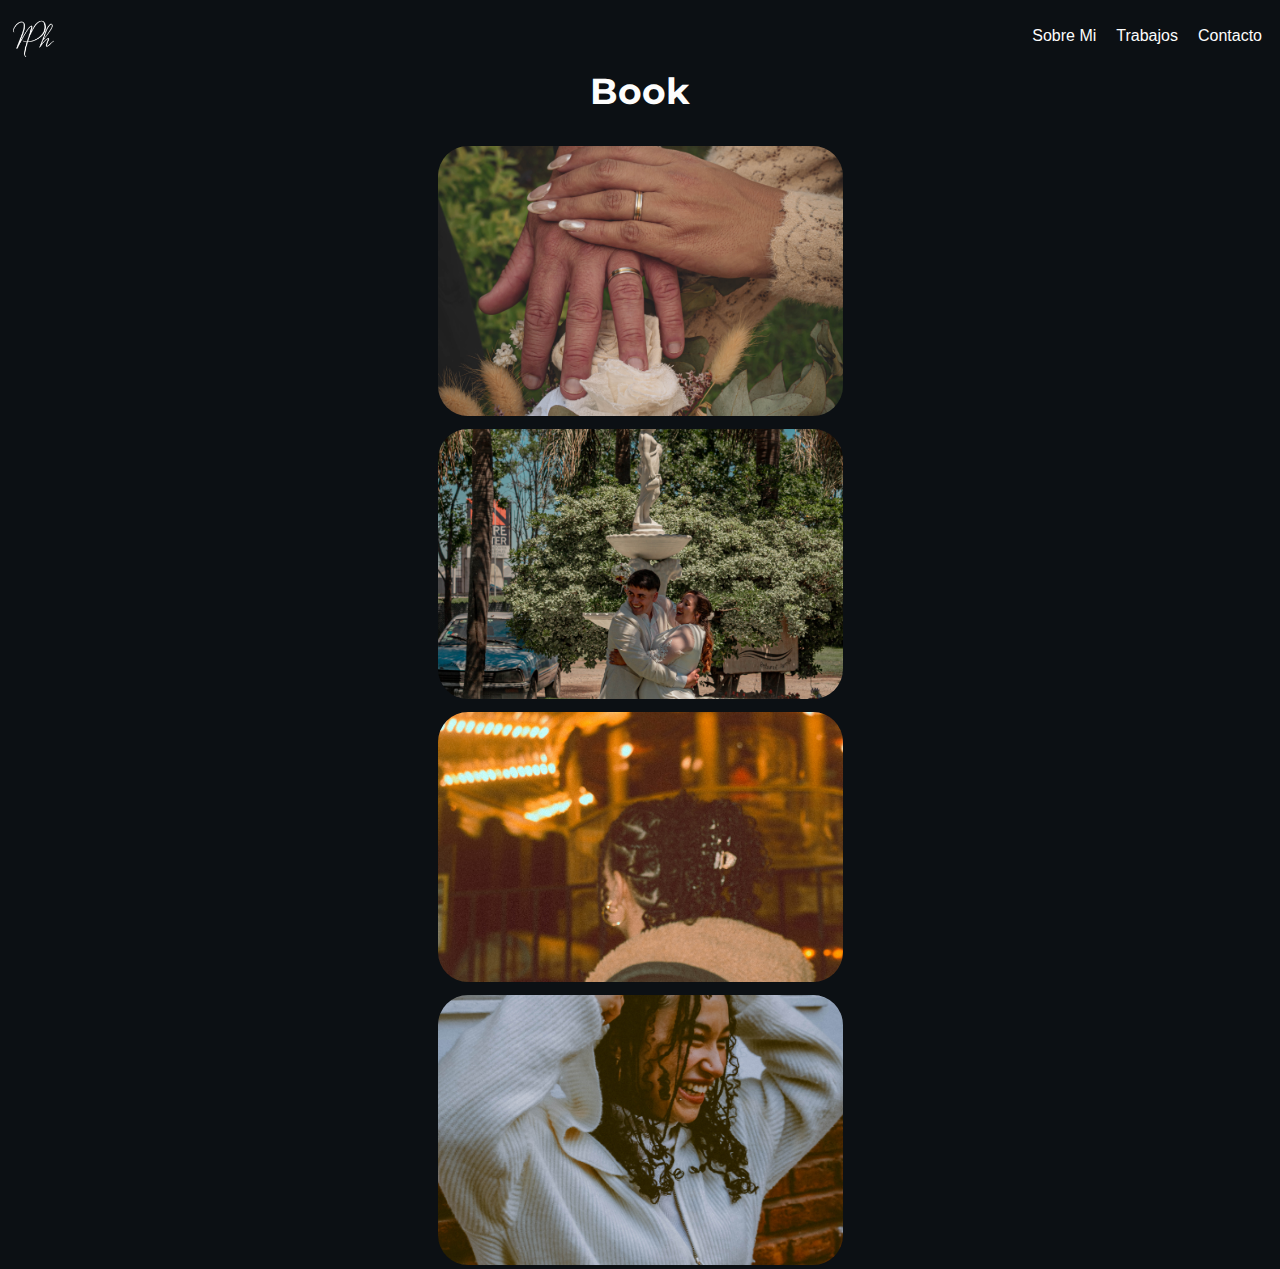
<file: pages/book.html>
<!DOCTYPE html>
<html lang="es">
<head>
    <meta charset="UTF-8">
    <meta name="viewport" content="width=device-width, initial-scale=1.0">

    <link href="https://fonts.googleapis.com/css2?family=Splash&display=swap" rel="stylesheet">

    <link href="https://fonts.googleapis.com/css2?family=Shalimar&family=Splash&display=swap" rel="stylesheet">

    <link rel="stylesheet" href="../assets/css/trabajos.css">

    <title>Book</title>
</head>
<body>
    <header class="header">
        <a class="logo" href="../index.html"><img src="../assets/resources/Firma.png" alt="Logo de NaelPH"></a>
            <nav class="nav">
            <ul>
                <li><a href="../index.html#aboutme">Sobre Mi</a></li>
                <li><a href="../index.html#jobs">Trabajos</a></li>
                <li><a href="../index.html#contact">Contacto</a></li>
            </ul>
            </nav>
        </header>

    <section class="card-section">
        <h1 class="title">Book</h1>
        <div class="card">
            <img src="../assets/resources/Trabajos/Book/IMG_9983_TIF.jpg" alt="">
        </div>
        <div class="card">
            <img src="../assets/resources/Trabajos/Book/DSC_0259.jpg" alt="">
        </div>
        <div class="card">
            <img src="../assets/resources/Trabajos/Book/DSC_0126.jpg" alt="">
        </div>
        <div class="card">
            <img src="../assets/resources/Trabajos/Book/DSC_0054.jpg" alt="">
        </div>
        <script src="../assets/js/script.js"></script>
</body>
</html>
</file>
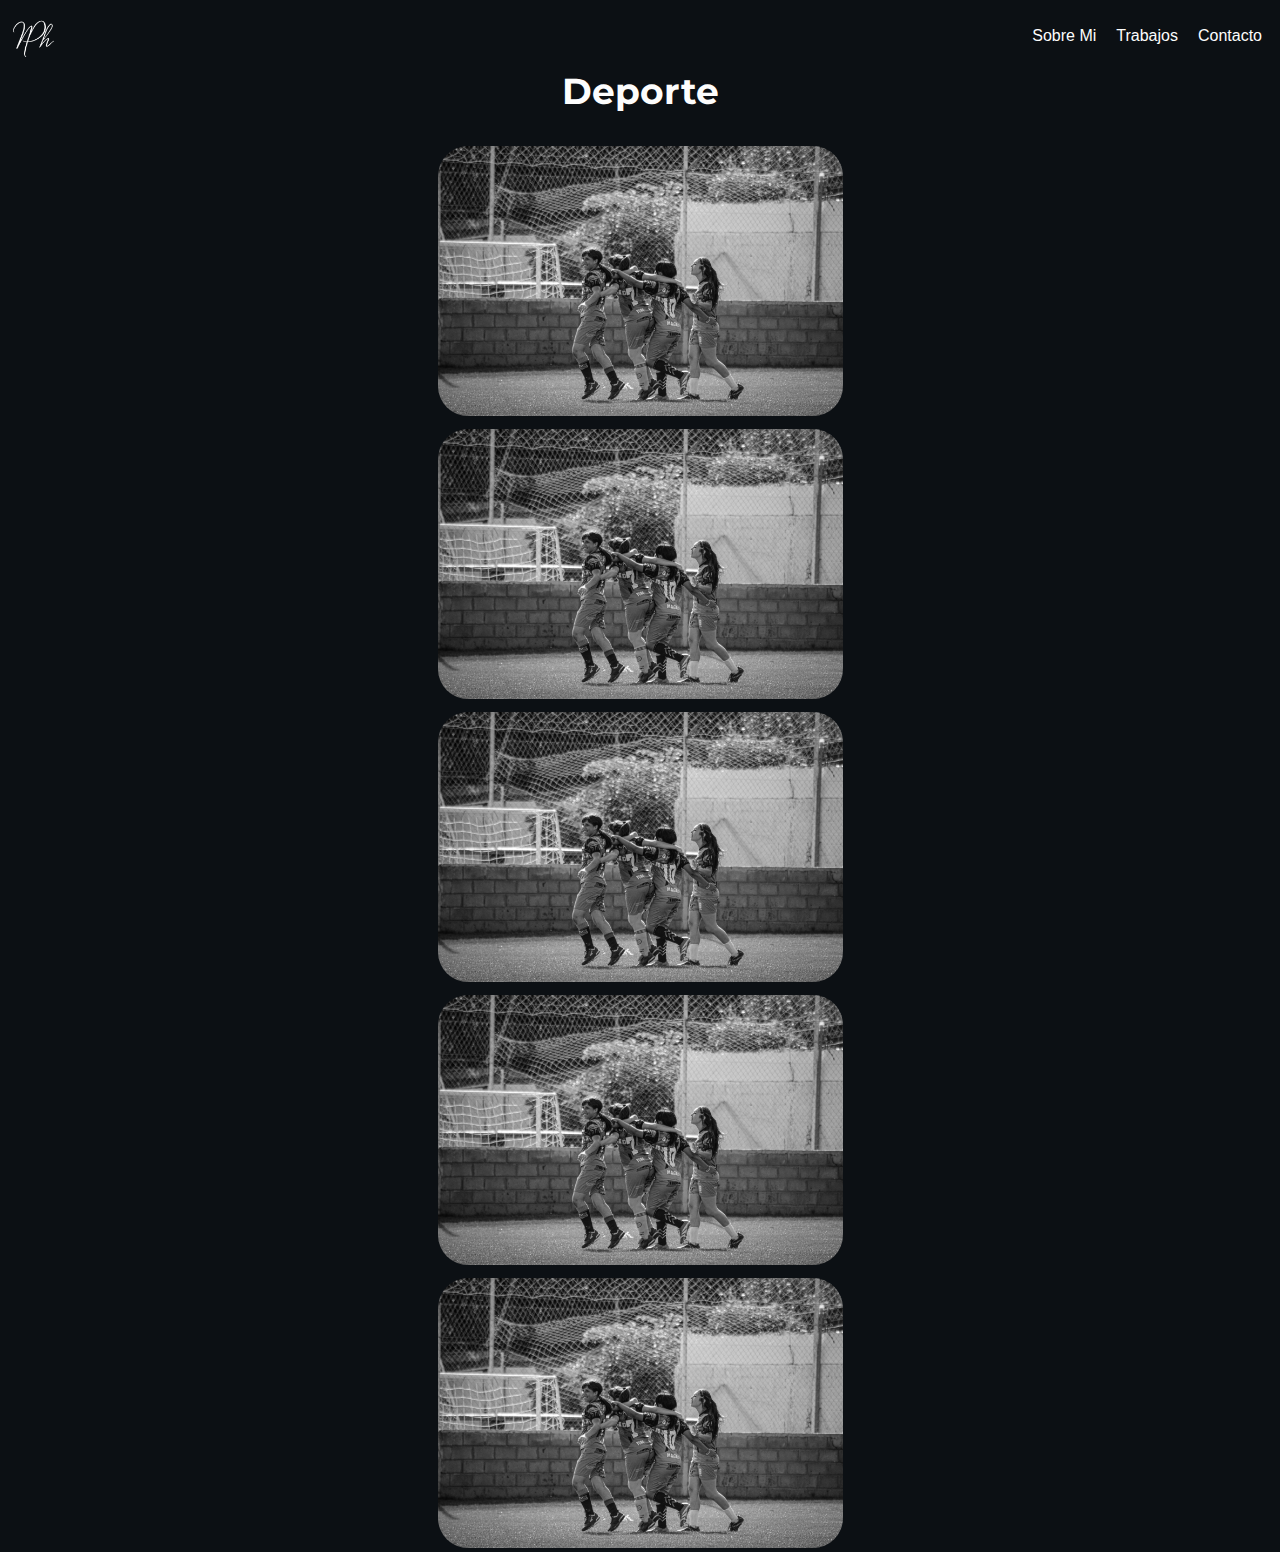
<file: pages/deporte.html>
<!DOCTYPE html>
<html lang="es">
<head>
    <meta charset="UTF-8">
    <meta name="viewport" content="width=device-width, initial-scale=1.0">

    <link href="https://fonts.googleapis.com/css2?family=Splash&display=swap" rel="stylesheet">

    <link href="https://fonts.googleapis.com/css2?family=Shalimar&family=Splash&display=swap" rel="stylesheet">

    <link rel="stylesheet" href="../assets/css/trabajos.css">

    <title>Deportes</title>
</head>
<body>
    <header class="header">
        <a class="logo" href="../index.html"><img src="../assets/resources/Firma.png" alt="Logo de NaelPH"></a>
            <nav class="nav">
            <ul>
                <li><a href="../index.html#aboutme">Sobre Mi</a></li>
                <li><a href="../index.html#jobs">Trabajos</a></li>
                <li><a href="../index.html#contact">Contacto</a></li>
            </ul>
            </nav>
        </header>

    <section class="card-section">
        <h1 class="title">Deporte</h1>
        <div class="card">
            <img src="../assets/resources/Trabajos/Deporte/DSC_0740.jpg" alt="">
        </div>
        <div class="card">
            <img src="../assets/resources/Trabajos/Deporte/DSC_0740.jpg" alt="">
        </div>
        <div class="card">
            <img src="../assets/resources/Trabajos/Deporte/DSC_0740.jpg" alt="">
        </div>
        <div class="card">
            <img src="../assets/resources/Trabajos/Deporte/DSC_0740.jpg" alt="">
        </div>
        <div class="card">
            <img src="../assets/resources/Trabajos/Deporte/DSC_0740.jpg" alt="">
        </div>
        <script src="../assets/js/script.js"></script>
</body>
</html>
</file>
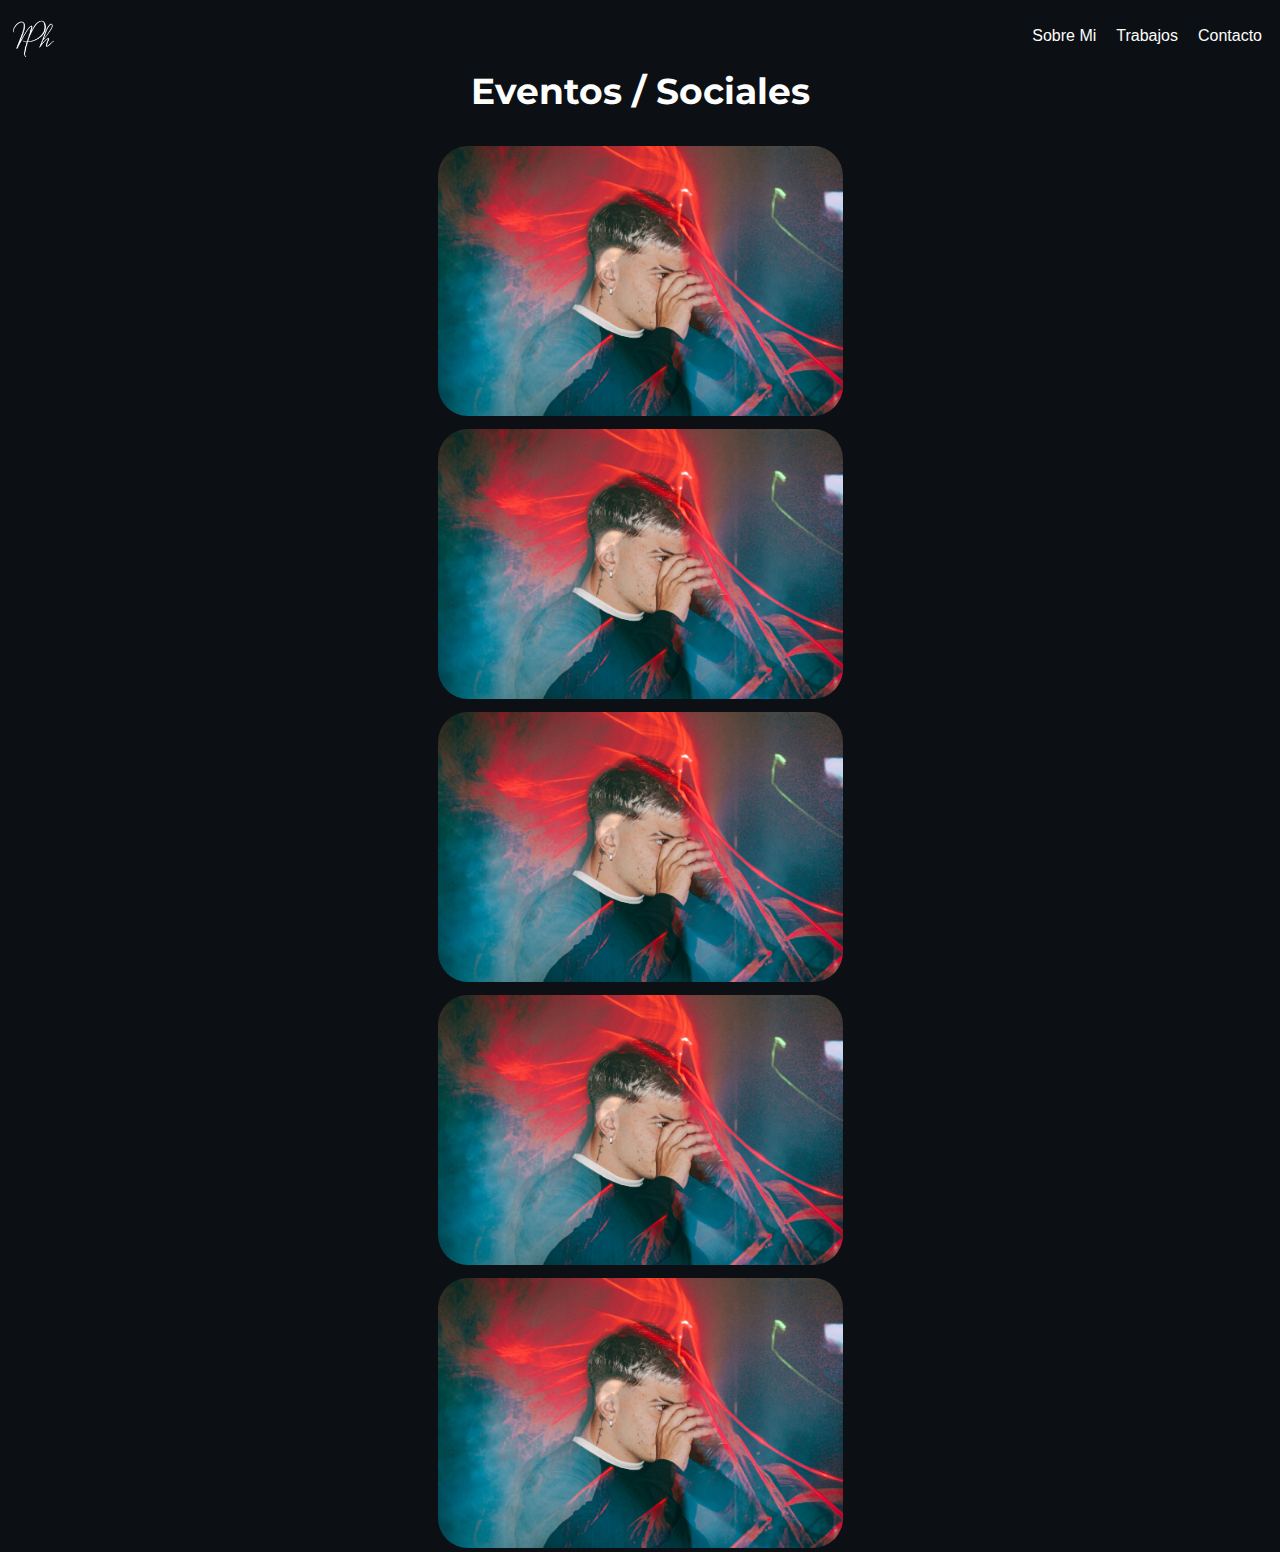
<file: pages/eventos.html>
<!DOCTYPE html>
<html lang="es">
<head>
    <meta charset="UTF-8">
    <meta name="viewport" content="width=device-width, initial-scale=1.0">

    <link href="https://fonts.googleapis.com/css2?family=Splash&display=swap" rel="stylesheet">

    <link href="https://fonts.googleapis.com/css2?family=Shalimar&family=Splash&display=swap" rel="stylesheet">

    <link rel="stylesheet" href="../assets/css/trabajos.css">

    <title>Eventos</title>
</head>
<body>
    <header class="header">
        <a class="logo" href="../index.html"><img src="../assets/resources/Firma.png" alt="Logo de NaelPH"></a>
            <nav class="nav">
            <ul>
                <li><a href="../index.html#aboutme">Sobre Mi</a></li>
                <li><a href="../index.html#jobs">Trabajos</a></li>
                <li><a href="../index.html#contact">Contacto</a></li>
            </ul>
            </nav>
        </header>

    <section class="card-section">
        <h1 class="title">Eventos / Sociales</h1>
        <div class="card">
            <img src="../assets/resources/Trabajos/Sociales/DSC_0984.jpg" alt="">
        </div>
        <div class="card">
            <img src="../assets/resources/Trabajos/Sociales/DSC_0984.jpg" alt="">
        </div>
        <div class="card">
            <img src="../assets/resources/Trabajos/Sociales/DSC_0984.jpg" alt="">
        </div>
        <div class="card">
            <img src="../assets/resources/Trabajos/Sociales/DSC_0984.jpg" alt="">
        </div>
        <div class="card">
            <img src="../assets/resources/Trabajos/Sociales/DSC_0984.jpg" alt="">
        </div>
        <script src="../assets/js/script.js"></script>
</body>
</html>
</file>
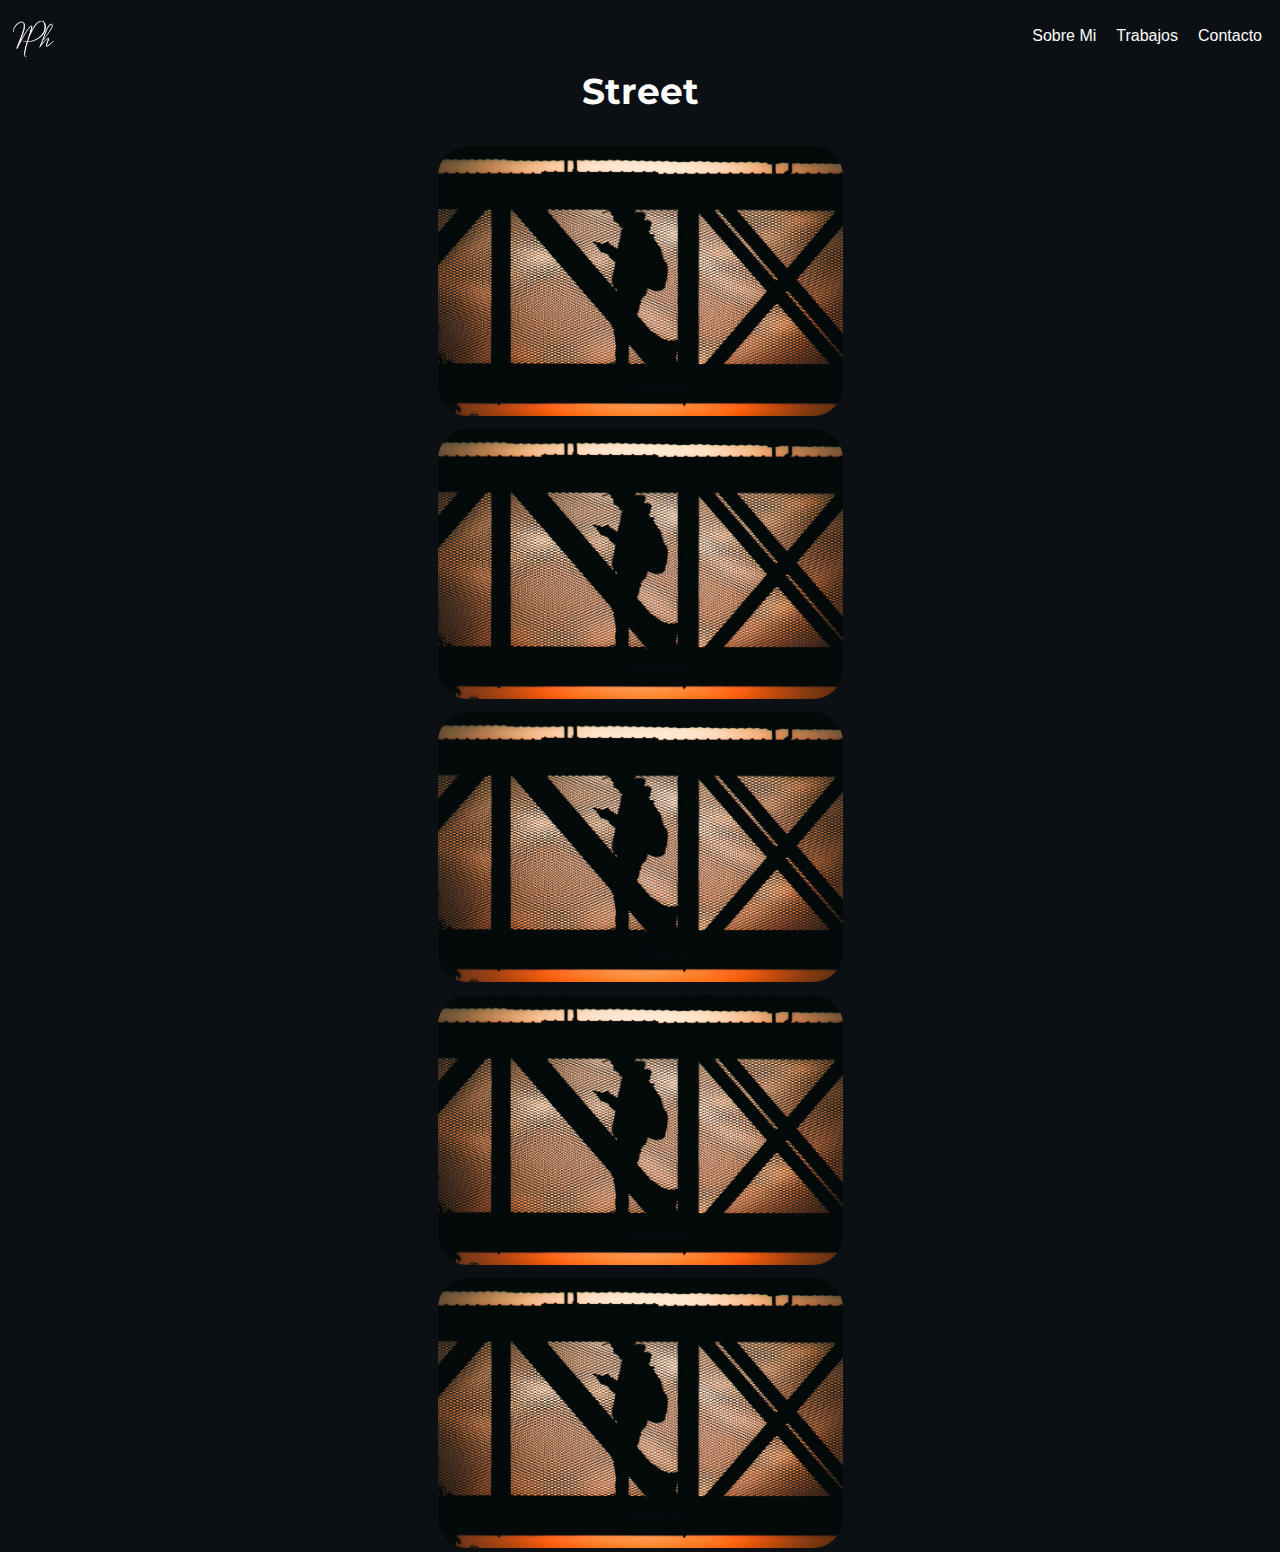
<file: pages/street.html>
<!DOCTYPE html>
<html lang="es">
<head>
    <meta charset="UTF-8">
    <meta name="viewport" content="width=device-width, initial-scale=1.0">

    <link href="https://fonts.googleapis.com/css2?family=Splash&display=swap" rel="stylesheet">

    <link href="https://fonts.googleapis.com/css2?family=Shalimar&family=Splash&display=swap" rel="stylesheet">

    <link rel="stylesheet" href="../assets/css/trabajos.css">

    <title>Street</title>
</head>
<body>
    <header class="header">
        <a class="logo" href="../index.html"><img src="../assets/resources/Firma.png" alt="Logo de NaelPH"></a>
            <nav class="nav">
            <ul>
                <li><a href="../index.html#aboutme">Sobre Mi</a></li>
                <li><a href="../index.html#jobs">Trabajos</a></li>
                <li><a href="../index.html#contact">Contacto</a></li>
            </ul>
            </nav>
        </header>

    <section class="card-section">
        <h1 class="title">Street</h1>
        <div class="card">
            <img src="../assets/resources/Trabajos/Street/DSC02610.jpg" alt="">
        </div>
        <div class="card">
            <img src="../assets/resources/Trabajos/Street/DSC02610.jpg" alt="">
        </div>
        <div class="card">
            <img src="../assets/resources/Trabajos/Street/DSC02610.jpg" alt="">
        </div>
        <div class="card">
            <img src="../assets/resources/Trabajos/Street/DSC02610.jpg" alt="">
        </div>
        <div class="card">
            <img src="../assets/resources/Trabajos/Street/DSC02610.jpg" alt="">
        </div>
        <script src="../assets/js/script.js"></script>
</body>
</html>
</file>
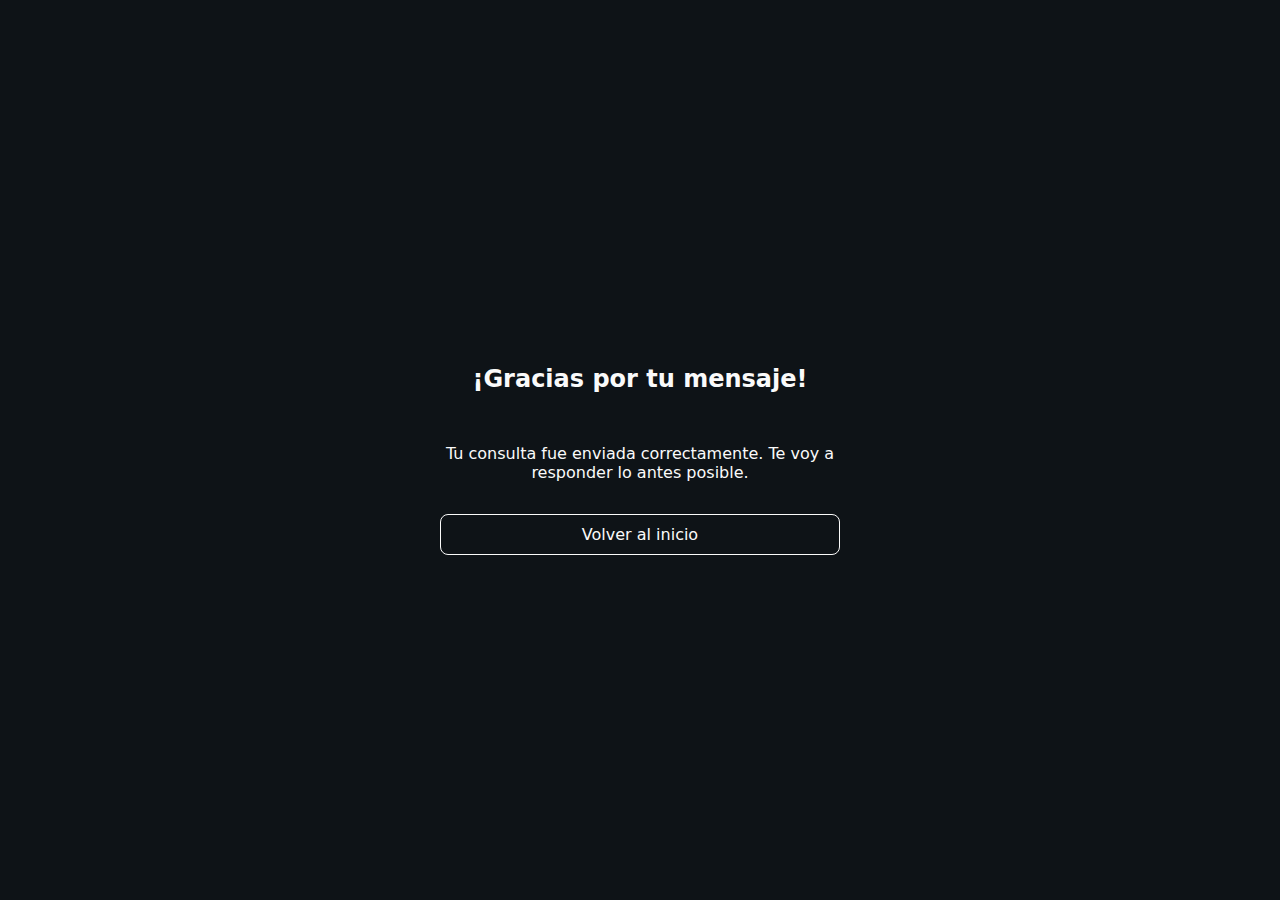
<file: pages/succes.html>
<!DOCTYPE html>
<html lang="es">
<head>
  <meta charset="UTF-8" />
  <meta name="viewport" content="width=device-width, initial-scale=1.0" />
  <title>Mensaje enviado</title>
  <style>
    body {
      background-color: #0e1317;
      color: #fafafa;
      display: flex;
      justify-content: center;
      align-items: center;
      height: 100vh;
      margin: 0;
      font-family: system-ui, sans-serif;
      text-align: center;
      padding: 0 20px;
    }

    .container {
      max-width: 400px;
      display: flex;
      flex-direction: column;
      gap: 1rem;
    }

    a {
      display: inline-block;
      padding: 10px 18px;
      border: 1px solid #fafafa;
      text-decoration: none;
      color: #fafafa;
      border-radius: 8px;
      transition: 0.3s;
    }

    a:hover {
      background-color: #fafafa;
      color: #0e1317;
    }
  </style>
</head>

<body>
  <div class="container">
    <h2>¡Gracias por tu mensaje!</h2>
    <p>Tu consulta fue enviada correctamente. Te voy a responder lo antes posible.</p>
    <a href="/">Volver al inicio</a>
  </div>
</body>
</html>
</file>
<file: assets/css/trabajos.css>
@import url('https://fonts.googleapis.com/css2?family=Montserrat:wght@400;700&display=swap');

body{
    color: #FDFDFD;
    margin: 0;
    background-color:#0C1014;
    font-family: 'Rosario', sans-serif;
}
.header{
    display: flex;
    justify-content: space-between;
    align-items: center;
    height: 4vh;
    position: fixed;
    top: 0;
    left: 0;
    width: 100%;
    z-index: 999;
    background-color: #0C1014;
    padding-top: 2vh;
    padding-bottom: 2vh;
    }
a{
    text-decoration: none;
    color: #FDFDFD;
}
ul{
    display:flex;
    list-style: none;
    gap: 20px;
    padding-right: 2vh;
    font-family: 'Rosario', sans-serif;
}
.logo{
    padding-top: 1vh;
    width: 70px;
}
.logo img{
    max-width: 100%;
    height: auto;
}
.nav{
    display: flex;
    justify-content: flex-end;
    
}
.title{
    text-align: center;
    font-size: 4vh;
    padding-top: 5vh;
    font-family: 'Montserrat', sans-serif;
}
.card img{
    width: 45vh;
    max-width: 440px;
    height: 30vh;
    object-fit: cover;
    border-radius: 30px;
}
.card-section{
    display: grid;
    justify-content: center;
    gap: 1vh;
}
.lightbox {
  position: fixed;
  inset: 0;
  background: rgba(0,0,0,.8);
  display: flex;
  justify-content: center;
  align-items: center;
  padding: 2vh;
}
.lightbox img {
  max-width: 100%;
  border-radius: 10px;
}
</file>
